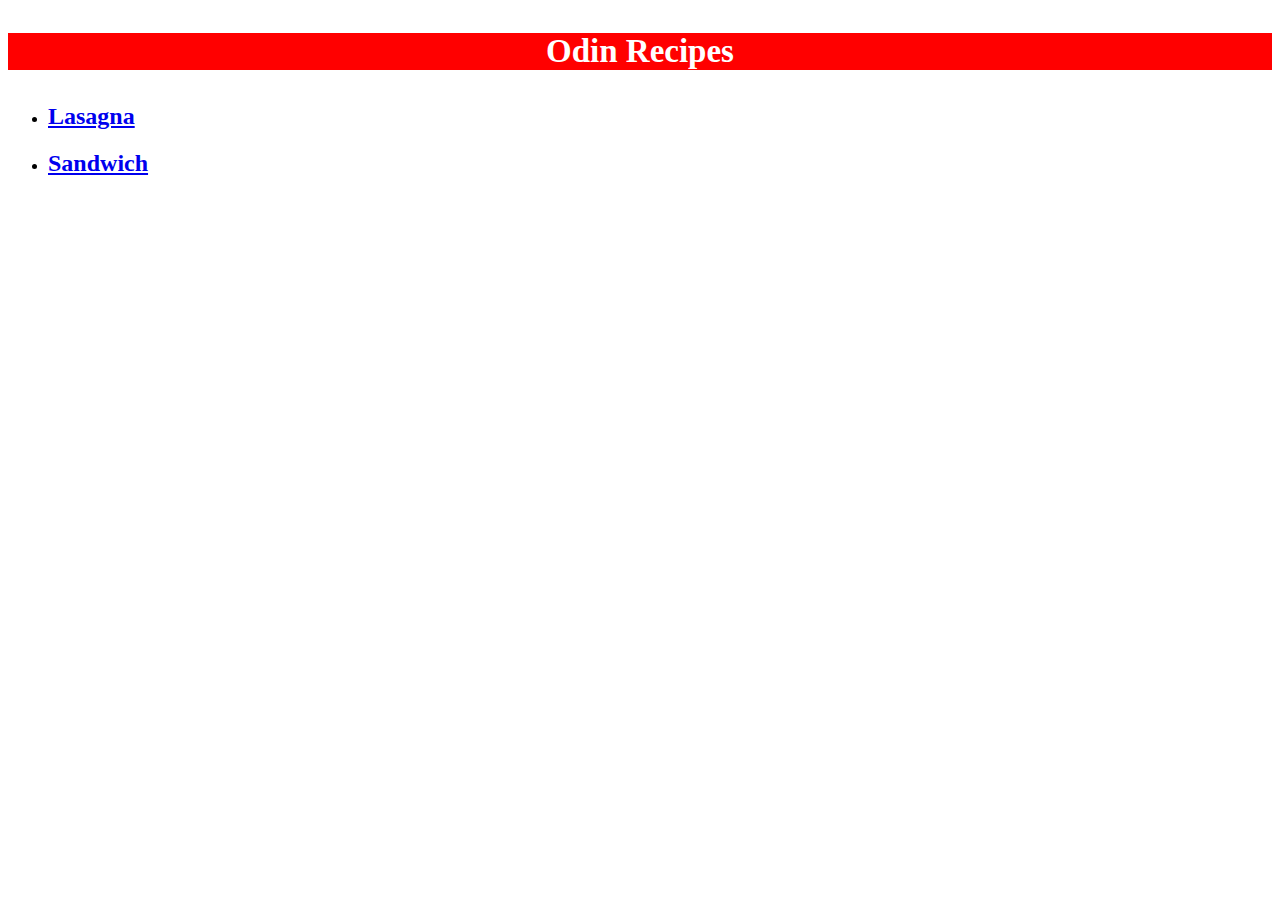
<file: index.html>
<!DOCTYPE html>
<html lang="en">
<head>
  <meta charset="utf-8">
  <meta http-equiv="X-UA-Compatible" content="IE=edge">
  <meta name="viewport" content="width=device-width, initial-scale=1.0">
  <title>Odin Recipes</title>
  <link rel="stylesheet" href="styles.css">
</head>
<body>
  <p class="header">Odin Recipes</p>
  <ul>
    <li><h2><a href="recipes/lasagna.html">Lasagna</a></li></h2>
    <li><h2><a href="recipes/sandwich.html">Sandwich</a></li></h2>
  </ul>
</body>
</html>
</file>
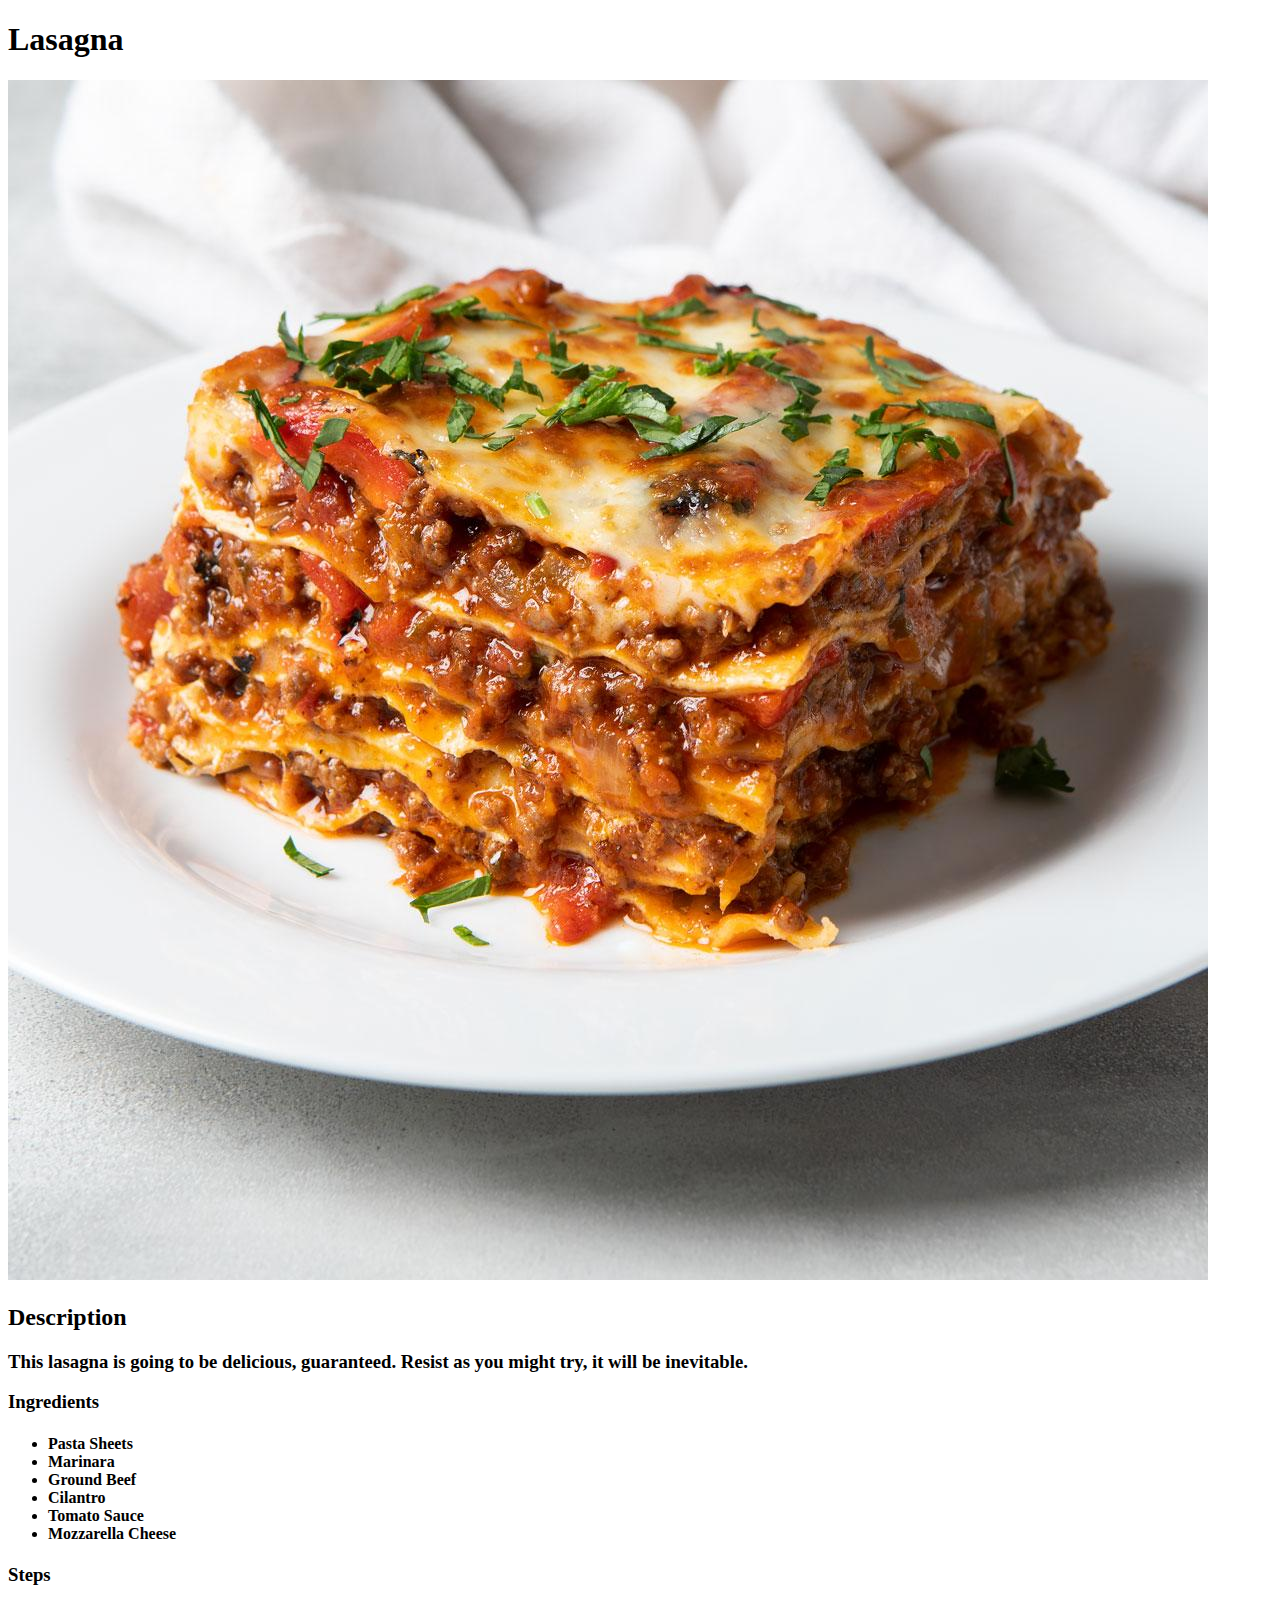
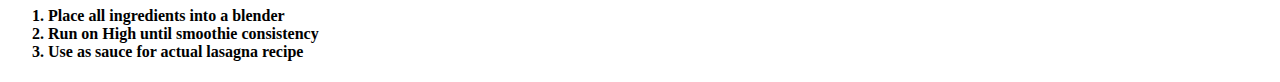
<file: recipes/lasagna.html>
<!DOCTYPE html>
<html lang="en">
<head>
  <meta charset="utf-8">
  <meta http-equiv="X-UA-Compatible" content="IE=edge">
  <meta name="viewport" content="width=device-width, initial-scale=1.0">
  <title>Lasagna</title>
</head>
<body>
  <h1>Lasagna</h1>
  <img src="../images/lasagna.jpeg" alt="Lasagna">
  <h2>Description</h2>
  <h3>This lasagna is going to be delicious, guaranteed. Resist as you might try, it will be inevitable.</h3>
  <h3>Ingredients</h3>
  <ul>
    <h4>
      <li>Pasta Sheets</li>
      <li>Marinara</li>
      <li>Ground Beef</li>
      <li>Cilantro</li>
      <li>Tomato Sauce</li>
      <li>Mozzarella Cheese</li>
    </h4>
  </ul>
  <h3>Steps</h3>
  <ol>
    <h4>
      <li>Place all ingredients into a blender</li>
      <li>Run on High until smoothie consistency</li>
      <li>Use as sauce for actual lasagna recipe</li>
    </h4>
  </ol>
</body>
</html>
</file>
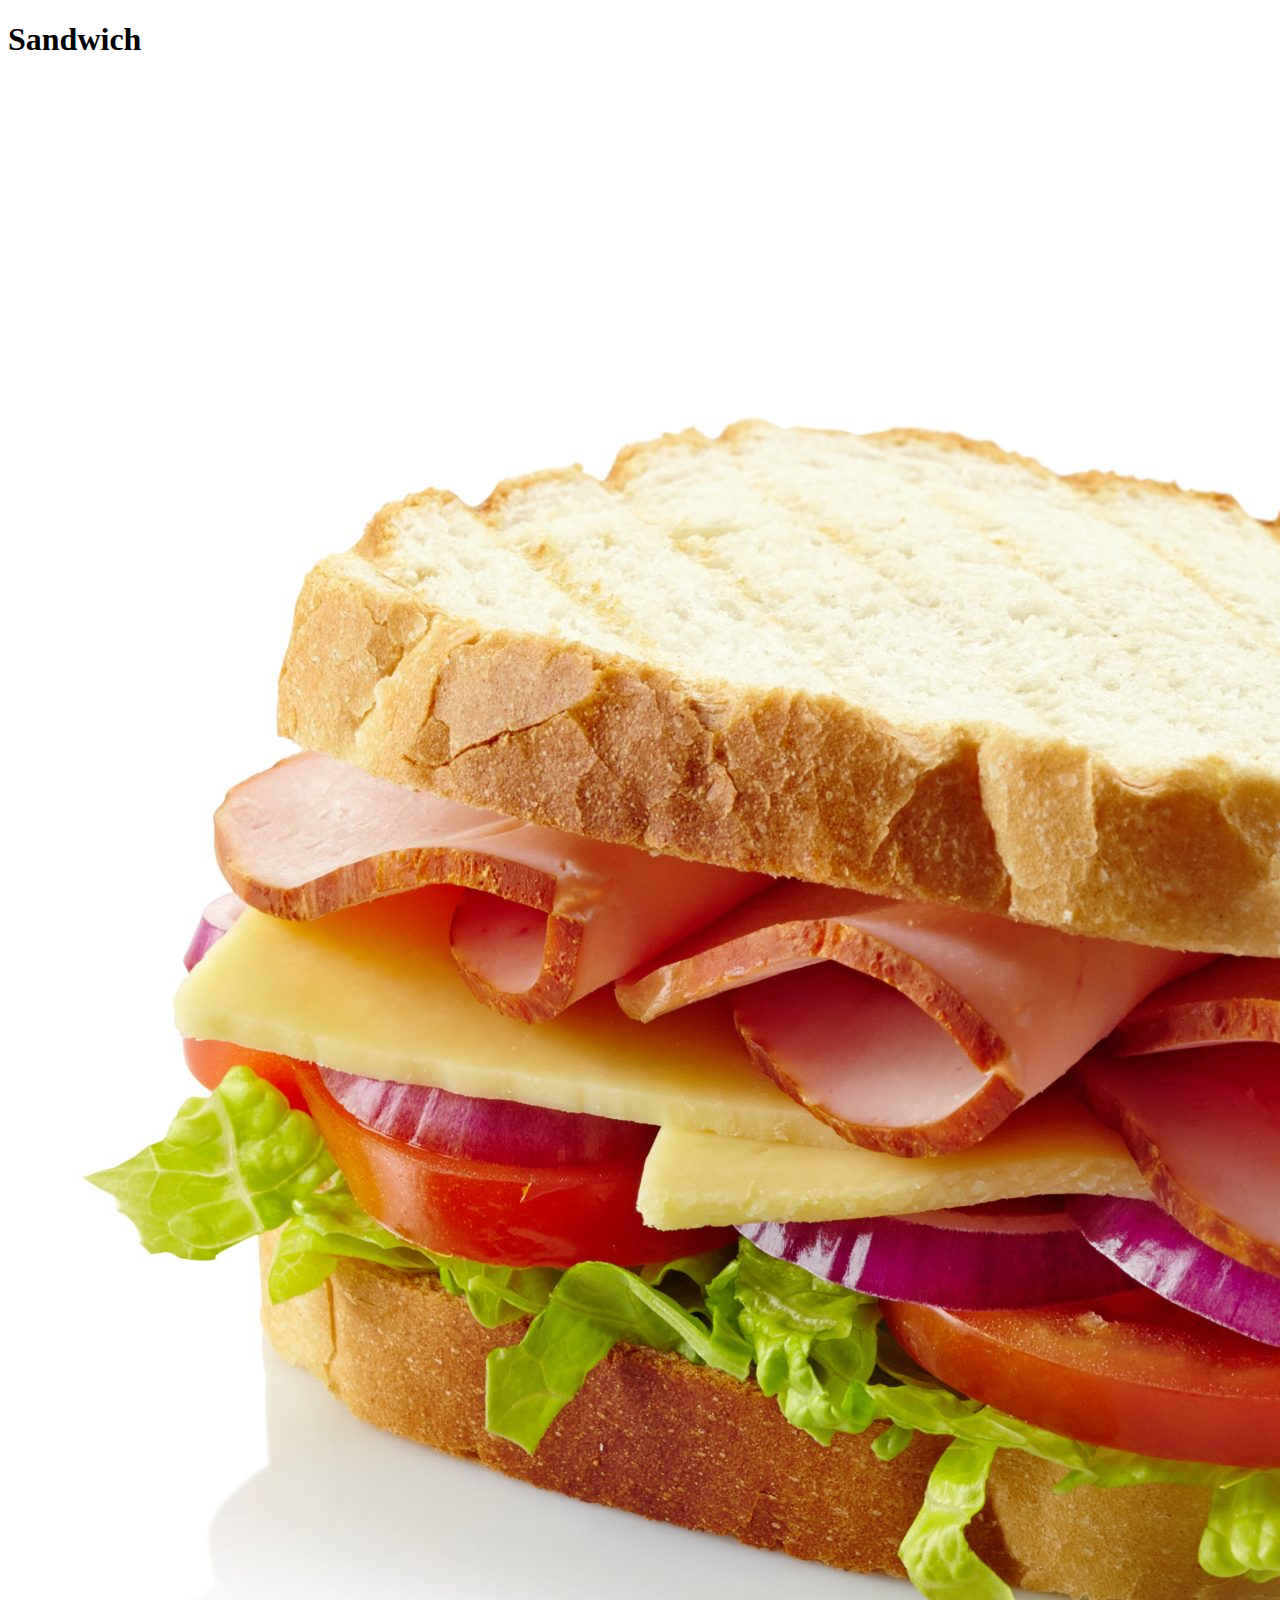
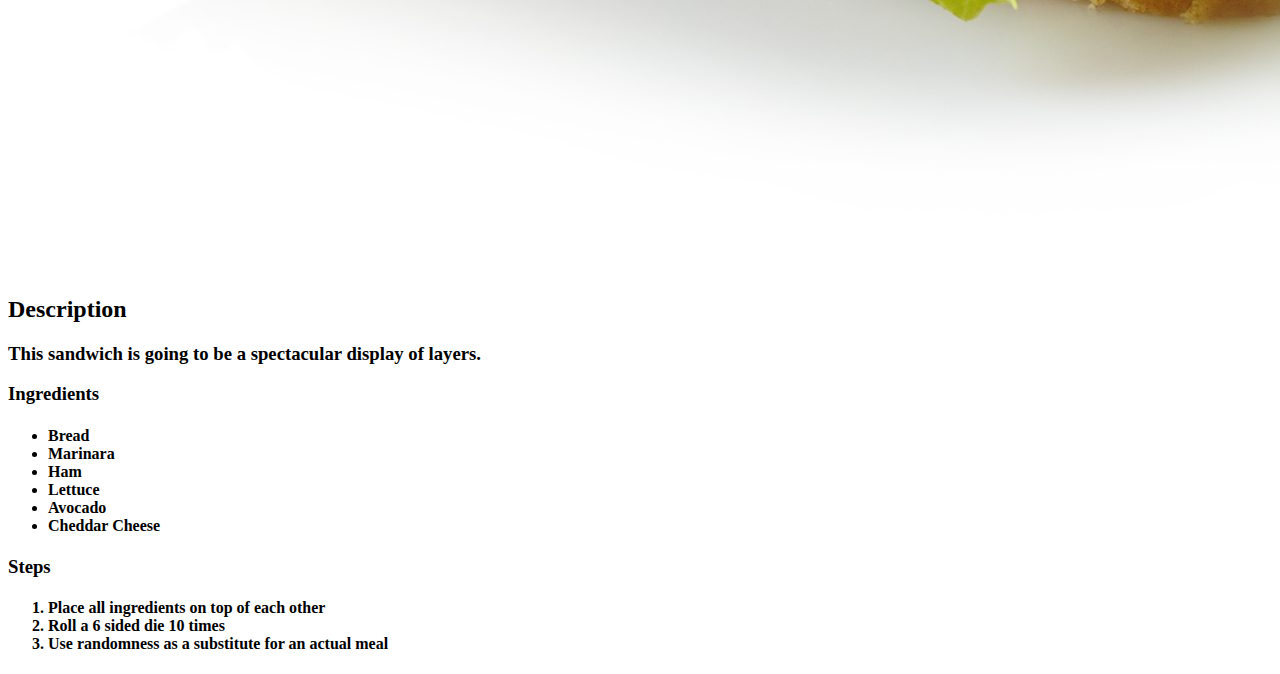
<file: recipes/sandwich.html>
<!DOCTYPE html>
<html lang="en">
<head>
  <meta charset="utf-8">
  <meta http-equiv="X-UA-Compatible" content="IE=edge">
  <meta name="viewport" content="width=device-width, initial-scale=1.0">
  <title>Sandwich</title>
</head>
<body>
  <h1>Sandwich</h1>
  <img src="../images/sandwich.jpeg" alt="Sandwich">
  <h2>Description</h2>
  <h3>This sandwich is going to be a spectacular display of layers.</h3>
  <h3>Ingredients</h3>
  <ul>
    <h4>
      <li>Bread</li>
      <li>Marinara</li>
      <li>Ham</li>
      <li>Lettuce</li>
      <li>Avocado</li>
      <li>Cheddar Cheese</li>
    </h4>
  </ul>
  <h3>Steps</h3>
  <ol>
    <h4>
      <li>Place all ingredients on top of each other</li>
      <li>Roll a 6 sided die 10 times</li>
      <li>Use randomness as a substitute for an actual meal</li>
    </h4>
  </ol>
</body>
</html>
</file>
<file: styles.css>
.div {
  font-family: 'Courier New', Courier, monospace;

}

.header {
  color: white;
  background-color: red;
  text-align: center;
  font-weight: bold;
  font-size: 33px;

}
</file>
